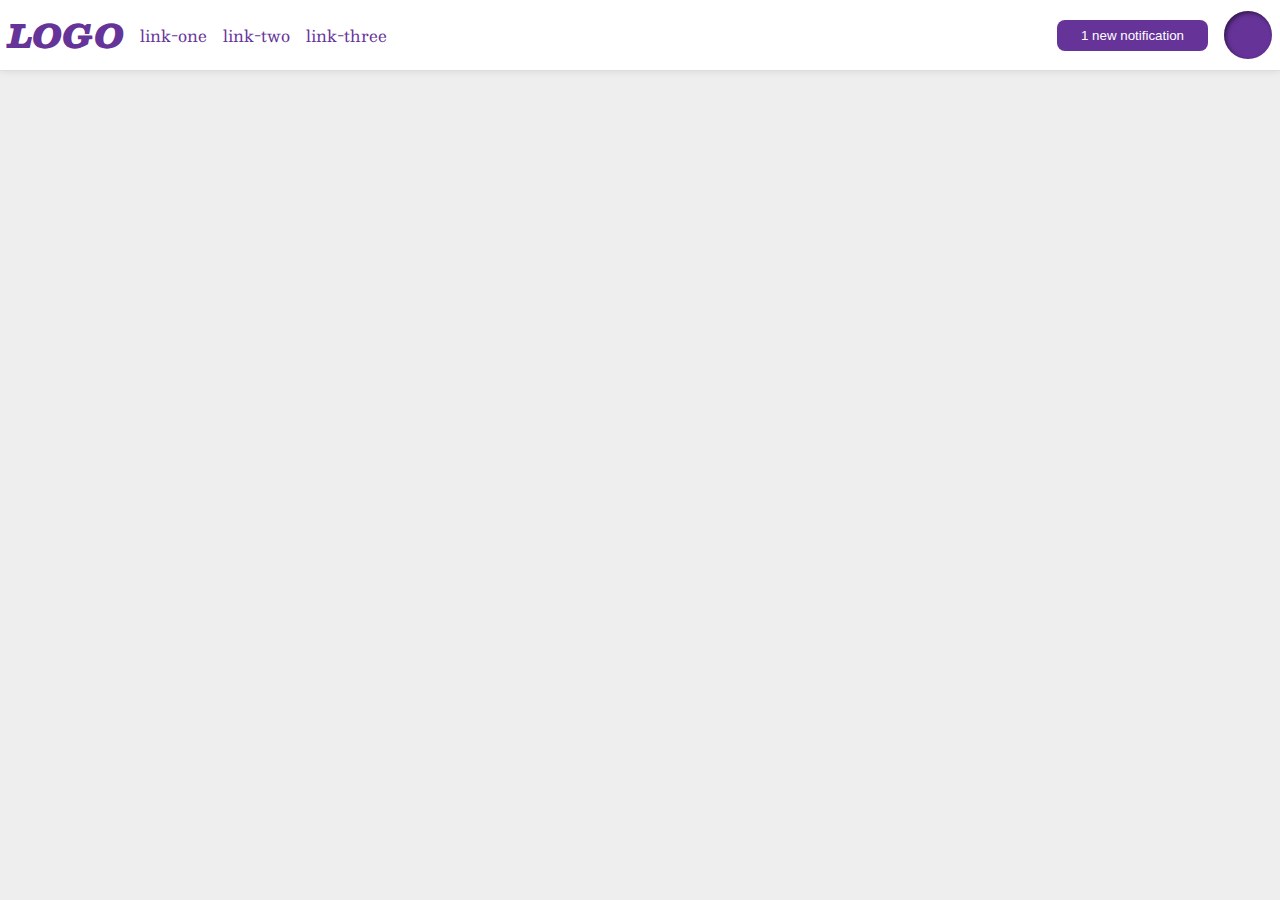
<file: flex/03-flex-header-2/index.html>
<!DOCTYPE html>
<html lang="en">
  <head>
    <meta charset="UTF-8">
    <meta http-equiv="X-UA-Compatible" content="IE=edge">
    <meta name="viewport" content="width=device-width, initial-scale=1.0">
    <title>Flex Header 2</title>
    <link rel="stylesheet" href="style.css">
  </head>
  <body>
    <div class="header">
      <div class="left">
        <div class="logo">
          LOGO
        </div>
        <ul class="links">
          <li><a href="google.com">link-one</a></li>
          <li><a href="google.com">link-two</a></li>
          <li><a href="google.com">link-three</a></li>
        </ul>
      </div>
      <div class="right">
        <button class="notifications">
          1 new notification
        </button>
        <div class="profile-image"></div>
      </div>

    </div>
  </body>
</html>
</file>
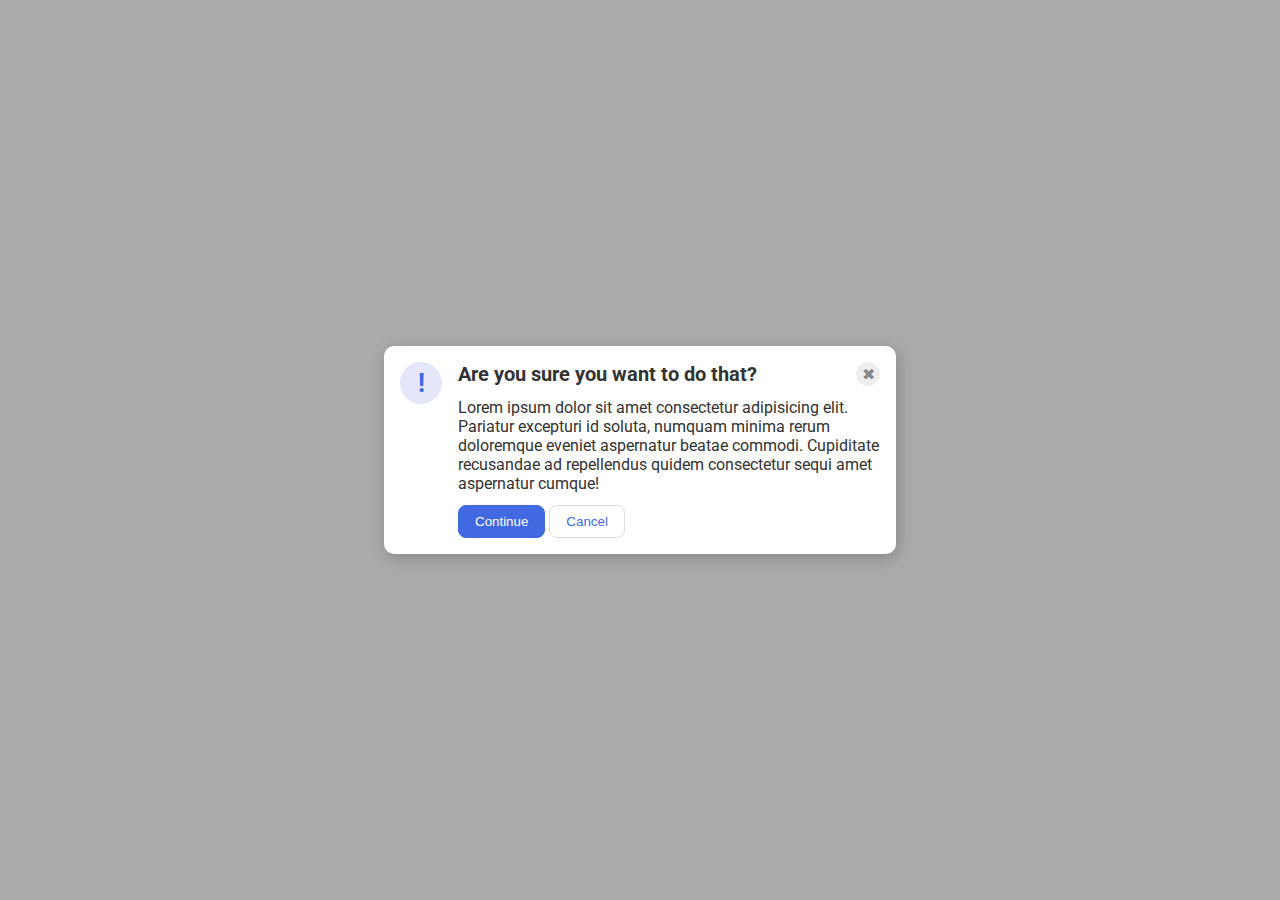
<file: flex/05-flex-modal/index.html>
<!DOCTYPE html>
<html lang="en">
  <head>
    <meta charset="UTF-8">
    <meta http-equiv="X-UA-Compatible" content="IE=edge">
    <meta name="viewport" content="width=device-width, initial-scale=1.0">
    <link rel="stylesheet" href="style.css">
    <title>Modal</title>
  </head>
  <body>
    <div class="modal">
      <div class="icon">!</div>

      <div class="content"> 
        <div class="header">Are you sure you want to do that?
          <button class="close-button">✖</button>
        </div>
       
        <div class="text">Lorem ipsum dolor sit amet consectetur adipisicing elit. Pariatur excepturi id soluta, numquam minima rerum doloremque eveniet aspernatur beatae commodi. Cupiditate recusandae ad repellendus quidem consectetur sequi amet aspernatur cumque!</div>
       
        <div class="buttons">
          <button class="continue">Continue</button>
          <button class="cancel">Cancel</button>
        </div>
        
      </div>
      
    </div>
  </body>
</html>
</file>
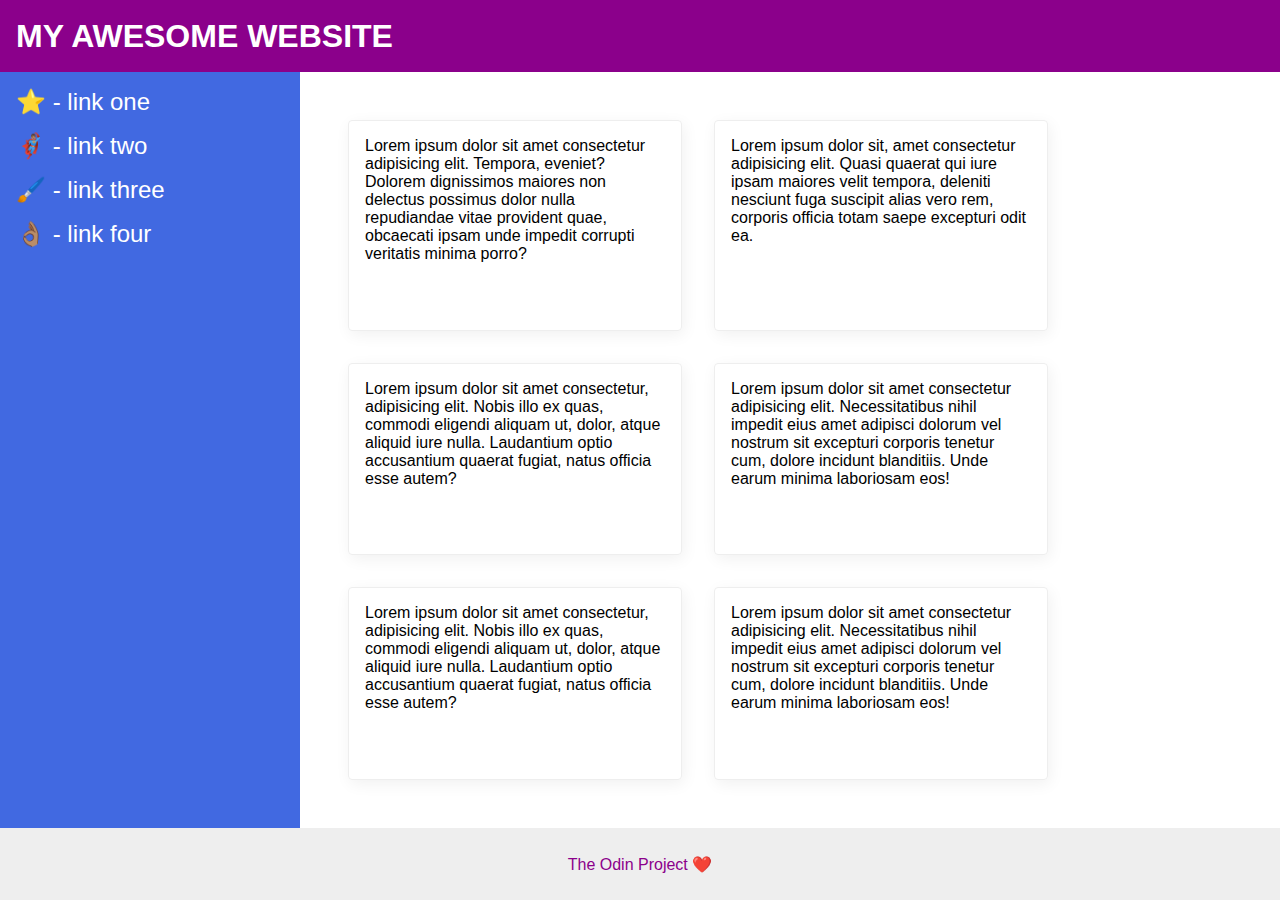
<file: flex/07-flex-layout-2/index.html>
<!DOCTYPE html>
<html lang="en">
  <head>
    <meta charset="UTF-8">
    <meta http-equiv="X-UA-Compatible" content="IE=edge">
    <meta name="viewport" content="width=device-width, initial-scale=1.0">
    <title>The Holy Grail</title>
    <link rel="stylesheet" href="style.css">
  </head>
  <body>
    <div class="header">
      MY AWESOME WEBSITE
    </div>
    <div class="body">
      <div class="sidebar">
        <ul>
          <li><a href="#">⭐ - link one</a></li>
          <li><a href="#">🦸🏽‍♂️ - link two</a></li>
          <li><a href="#">🖌️ - link three</a></li>
          <li><a href="#">👌🏽 - link four</a></li>
        </ul>
      </div>
      <div class="container">
        <div class="card">Lorem ipsum dolor sit amet consectetur adipisicing elit. Tempora, eveniet? Dolorem dignissimos maiores non delectus possimus dolor nulla repudiandae vitae provident quae, obcaecati ipsam unde impedit corrupti veritatis minima porro?</div>
        <div class="card">Lorem ipsum dolor sit, amet consectetur adipisicing elit. Quasi quaerat qui iure ipsam maiores velit tempora, deleniti nesciunt fuga suscipit alias vero rem, corporis officia totam saepe excepturi odit ea.</div>
        <div class="card">Lorem ipsum dolor sit amet consectetur, adipisicing elit. Nobis illo ex quas, commodi eligendi aliquam ut, dolor, atque aliquid iure nulla. Laudantium optio accusantium quaerat fugiat, natus officia esse autem?</div>
        <div class="card">Lorem ipsum dolor sit amet consectetur adipisicing elit. Necessitatibus nihil impedit eius amet adipisci dolorum vel nostrum sit excepturi corporis tenetur cum, dolore incidunt blanditiis. Unde earum minima laboriosam eos!</div>
        <div class="card">Lorem ipsum dolor sit amet consectetur, adipisicing elit. Nobis illo ex quas, commodi eligendi aliquam ut, dolor, atque aliquid iure nulla. Laudantium optio accusantium quaerat fugiat, natus officia esse autem?</div>
        <div class="card">Lorem ipsum dolor sit amet consectetur adipisicing elit. Necessitatibus nihil impedit eius amet adipisci dolorum vel nostrum sit excepturi corporis tenetur cum, dolore incidunt blanditiis. Unde earum minima laboriosam eos!</div>
      </div>
    </div>
    <div class="footer">
      The Odin Project ❤️
    </div>
  </body>
</html>
</file>
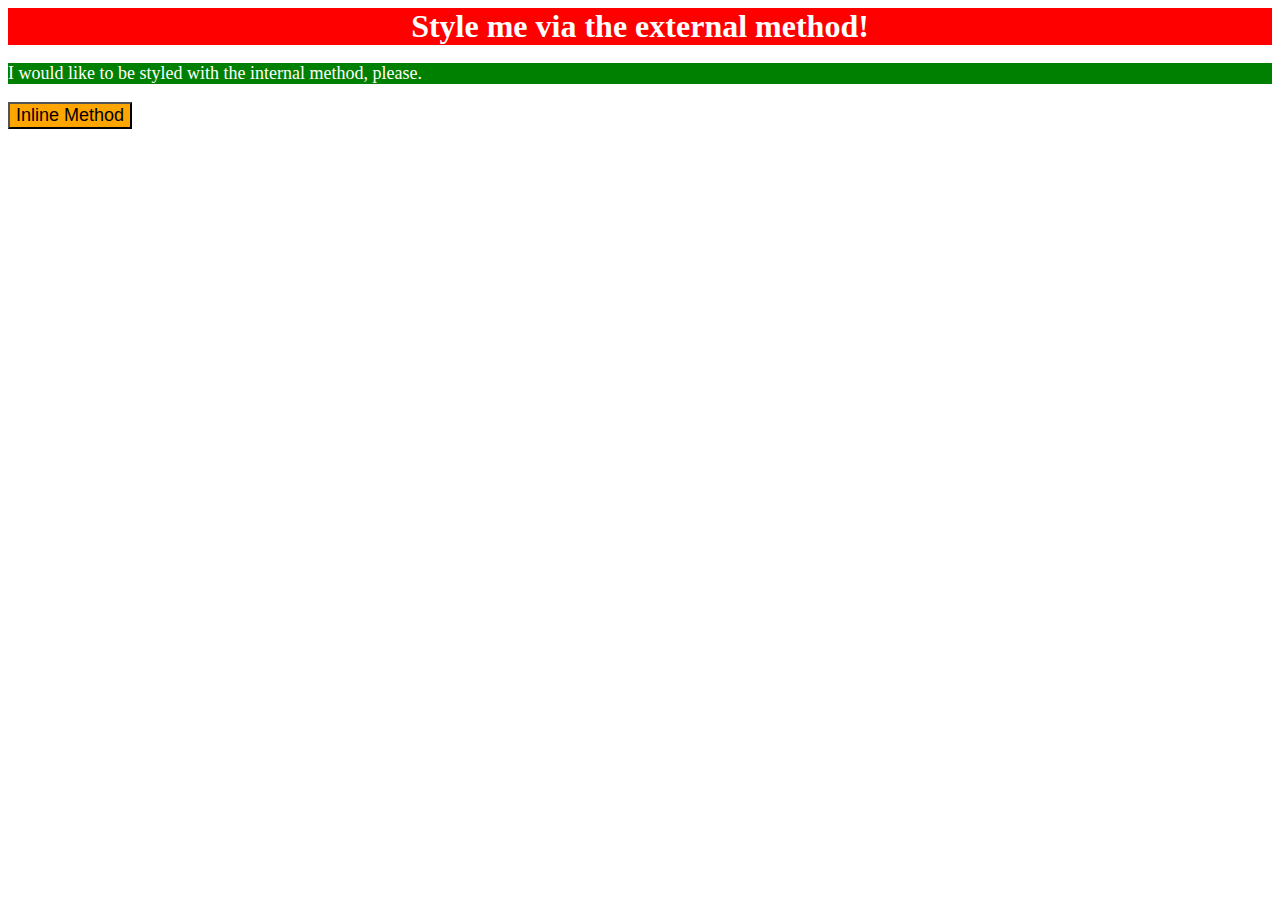
<file: foundations/01-css-methods/index.html>
<!DOCTYPE html>
<html lang="en">
  <head>
    <meta charset="UTF-8">
    <meta http-equiv="X-UA-Compatible" content="IE=edge">
    <meta name="viewport" content="width=device-width, initial-scale=1.0">
    <link rel="stylesheet" href="styles.css"/>  
    <style>
      p {
        color: white;
        background-color: green;
        font-size: 18px;
      }
    </style>
    <title>Methods for Adding CSS</title>
  </head>
  <body>
    <div>Style me via the external method!</div>
    <p>I would like to be styled with the internal method, please.</p>
    <button style="background-color: orange; font-size: 18px;">Inline Method</button>
  </body>
</html>
</file>
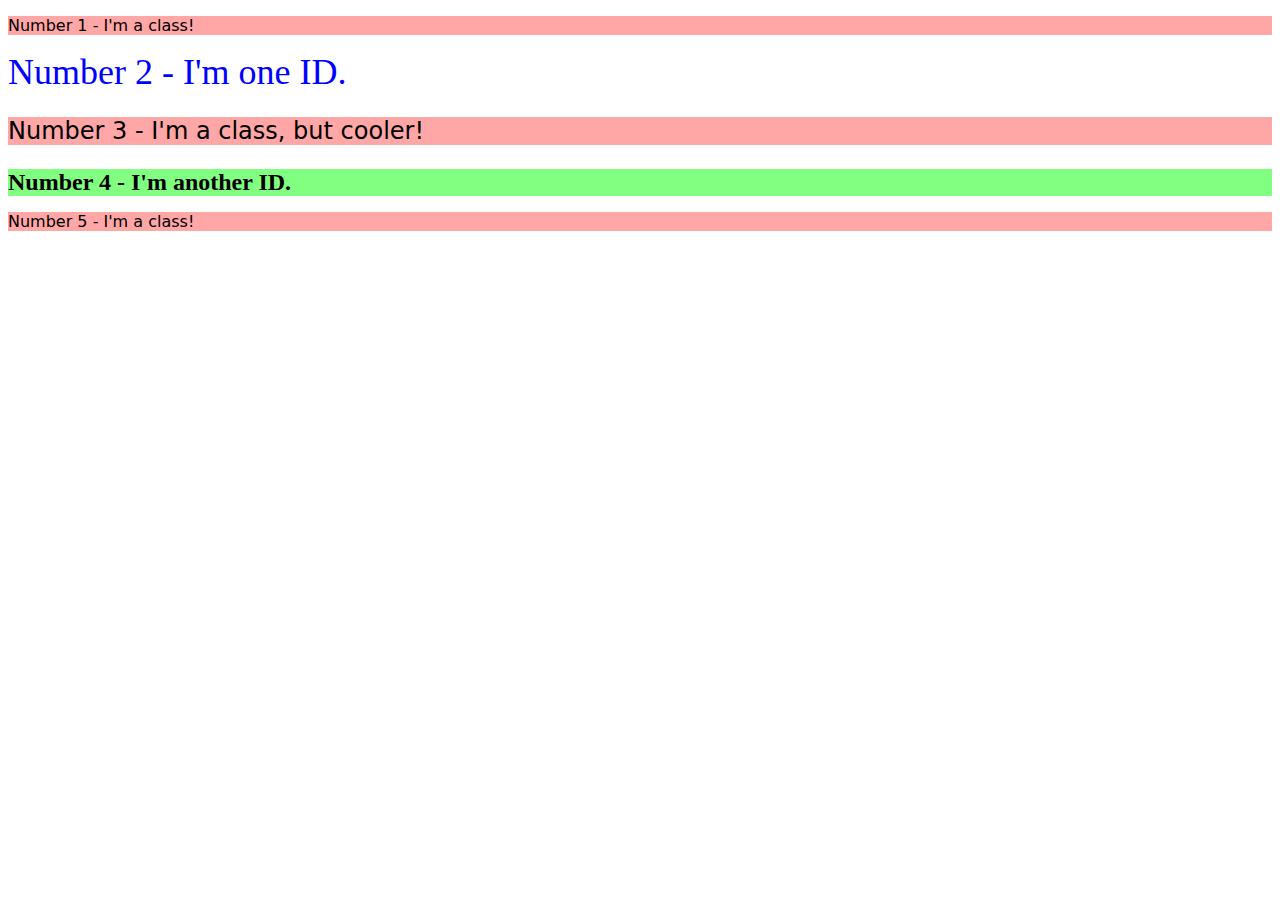
<file: foundations/02-class-id-selectors/index.html>
<!DOCTYPE html>
<html lang="en">
  <head>
    <meta charset="UTF-8">
    <meta http-equiv="X-UA-Compatible" content="IE=edge">
    <meta name="viewport" content="width=device-width, initial-scale=1.0">
    <title>Class and ID Selectors</title>
    <link rel="stylesheet" href="style.css">
  </head>
  <body>
    <p class="one">Number 1 - I'm a class!</p>
    <div id="two">Number 2 - I'm one ID.</div>
    <p class="three">Number 3 - I'm a class, but cooler!</p>
    <div id="four">Number 4 - I'm another ID.</div>
    <p class="five">Number 5 - I'm a class!</p>
  </body>
</html>
</file>
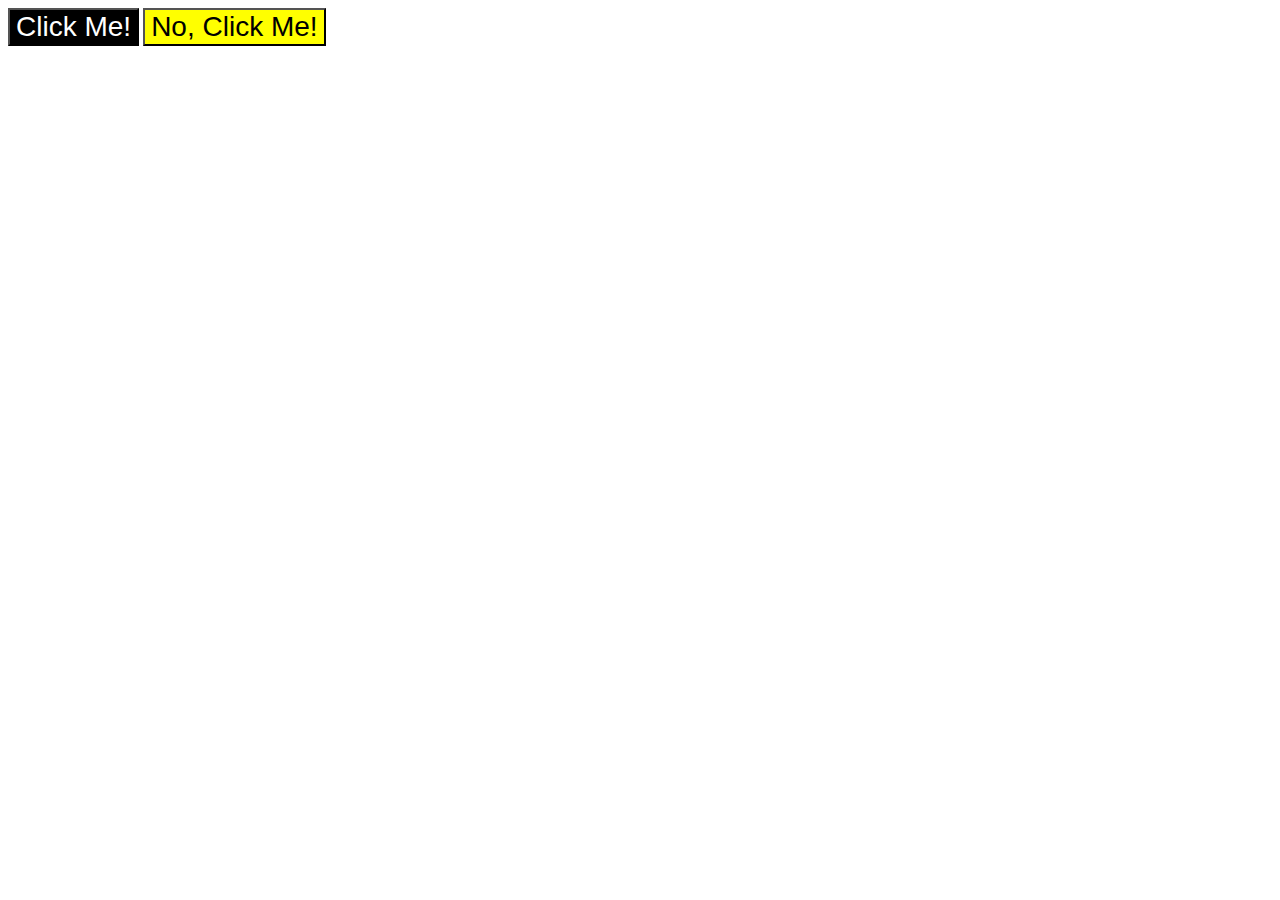
<file: foundations/03-grouping-selectors/index.html>
<!DOCTYPE html>
<html lang="en">
  <head>
    <meta charset="UTF-8">
    <meta http-equiv="X-UA-Compatible" content="IE=edge">
    <meta name="viewport" content="width=device-width, initial-scale=1.0">
    <title>Grouping Selectors</title>
    <link rel="stylesheet" href="style.css">
  </head>
  <body>
    <button class="btn1">Click Me!</button>
    <button class="btn2">No, Click Me!</button>
  </body>
</html>
</file>
<file: flex/03-flex-header-2/style.css>
/* this is some magical font-importing.  
you'll learn about it later. */
@import url('https://fonts.googleapis.com/css2?family=Besley:ital,wght@0,400;1,900&display=swap');

body {
  margin: 0;
  background: #eee;
  font-family: Besley, serif;
}

.header {
  background: white;
  border-bottom: 1px solid #ddd;
  box-shadow: 0 0 8px rgba(0,0,0,.1);
  display: flex;
  padding: 8px;
  justify-content: space-between;
}

.left, .right{
  display: flex;
  align-items: center;
  gap: 16px;
}

.profile-image {
  background: rebeccapurple;
  box-shadow: inset 2px 2px 4px rgba(0,0,0,.5);
  border-radius: 50%;
  width: 48px;
  height: 48px;
}

.logo {
  color: rebeccapurple;
  font-size: 32px;
  font-weight: 900;
  font-style: italic;
}

button {
  border: none;
  border-radius: 8px;
  background: rebeccapurple;
  color: white;
  padding: 8px 24px;
}

a {
  /* this removes the line under our links */
  text-decoration: none;
  color: rebeccapurple;
}

ul {
  list-style-type: none;
  display: flex;
  margin: 0;
  padding: 0;
  gap: 16px;
}
</file>
<file: flex/05-flex-modal/style.css>
@import url('https://fonts.googleapis.com/css2?family=Roboto:wght@400;700&display=swap');

html, body {
  height: 100%;
}

body {
  font-family: Roboto, sans-serif;
  margin: 0;
  background: #aaa;
  color: #333;
  /* I'll give you this one for free lol */
  display: flex;
  align-items: center;
  justify-content: center;
}

.modal {
  background: white;
  width: 480px;
  border-radius: 10px;
  box-shadow: 2px 4px 16px rgba(0,0,0,.2);
  display: flex;
  padding: 16px;
  gap: 16px;
}

.icon {
  color: royalblue;
  font-size: 26px;
  font-weight: 700;
  background: lavender;
  width: 42px;
  height: 42px;
  border-radius: 50%;
  display: flex;
  flex-shrink: 0;
  align-items: center;
  justify-content: center;
}

.close-button {
  background: #eee;
  border-radius: 50%;
  color: #888;
  font-weight: 400;
  font-size: 16px;
  height: 24px;
  width: 24px;
  display: flex;
  align-items: center;
  justify-content: center;
  border: 1px solid #eee;
  padding: 0;
}

button {
  cursor: pointer;
  padding: 8px 16px;
  border-radius: 8px;
}

button.continue {
  background: royalblue;
  border: 1px solid royalblue;
  color: white;
}

button.cancel {
  background: white;
  border: 1px solid #ddd;
  color: royalblue;
}

.header {
  display: flex ;
  justify-content: space-between;
  font-size: 20px;
  font-weight: bold;
}

.content {
  display: flex;
  flex-direction: column;
  gap: 12px;
}
</file>
<file: flex/07-flex-layout-2/style.css>
body {
  font-family: -apple-system, BlinkMacSystemFont, 'Segoe UI', Roboto, Oxygen, Ubuntu, Cantarell, 'Open Sans', 'Helvetica Neue', sans-serif;
  margin: 0;
  min-height: 100vh;
}

.header {
  height: 72px;
  background: darkmagenta;
  color: white;
}

.footer {
  height: 72px;
  background: #eee;
  color: darkmagenta;
}

.sidebar {
  width: 300px;
  background: royalblue;
  box-sizing: border-box;
}

.card {
  border: 1px solid #eee;
  box-shadow: 2px 4px 16px rgba(0,0,0,.06);
  border-radius: 4px;
}

/* SOLUTION */

body {
  display: flex;
  flex-direction: column;
}

.header {
  display: flex;
  align-items: center;
  padding: 0 16px;
  font-size: 32px;
  font-weight: 900;
}

.body {
  flex: 1;
  display: flex;
}

.sidebar {
  flex-shrink: 0;
  padding: 16px;
}

ul {
  list-style-type: none;
  margin: 0;
  padding: 0;
}

li {
  margin-bottom: 16px;
}

a {
  color: white;
  text-decoration: none;
  font-size: 24px;
}

.container {
  padding: 32px;
  display: flex;
  flex-wrap: wrap;
}

.card {
  padding: 16px;
  margin: 16px;
  width: 300px;
}

.footer {
  display: flex;
  align-items: center;
  justify-content: center;
}
</file>
<file: foundations/01-css-methods/styles.css>
div {
    background-color: red;
    color: white;
    font-size: 32px;
    text-align: center;
    font-weight: bold;
}
</file>
<file: foundations/02-class-id-selectors/style.css>
.one {
  background-color: rgb(255, 167, 167);
  font-family: Verdana, "DejaVu Sans", sans-serif;
}

#two {
  color: #0000ff;
  font-size: 36px;
}

.three {
    background-color: rgb(255, 167, 167);
    font-family: Verdana, "DejaVu Sans", sans-serif;
    font-size: 24px;
}

#four {
  background-color: hsl(120, 100%, 75%);
  font-weight: bold;
  font-size: 24px;
}
.five {
    background-color: rgb(255, 167, 167);
    font-family: Verdana, "DejaVu Sans", sans-serif;
}
</file>
<file: foundations/03-grouping-selectors/style.css>
.btn1 {
    background-color: black;
    color: white;
}

.btn2 {
    background-color: yellow;
}

.btn2,
.btn1 {
    font-size: 28px;
    font-family: Helvetica, "Times New Roman", sans-serif;
}
</file>
